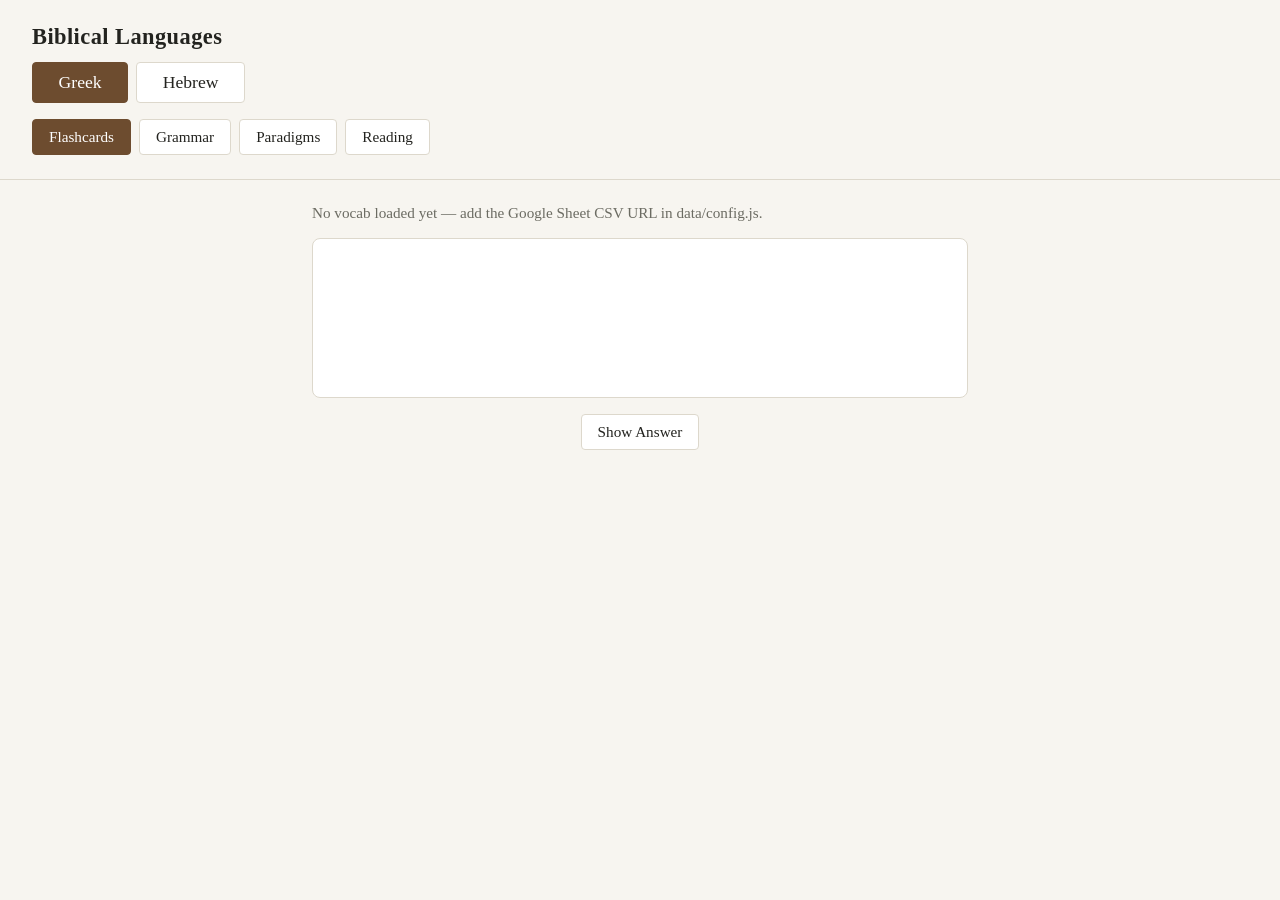
<file: index.html>
<!doctype html>
<html lang="en">
<head>
<meta charset="utf-8">
<meta name="viewport" content="width=device-width, initial-scale=1">
<title>Biblical Languages</title>
<link rel="stylesheet" href="css/style.css?v=2026-10-04">
</head>
<body>
<header>
  <h1>Biblical Languages</h1>
  <nav id="lang-nav" class="lang-switch">
    <button data-lang="greek" class="lang-btn active">Greek</button>
    <button data-lang="hebrew" class="lang-btn">Hebrew</button>
  </nav>
  <nav id="main-nav">
    <button data-view="flashcards" class="nav-btn active">Flashcards</button>
    <button data-view="grammar" class="nav-btn">Grammar</button>
    <button data-view="paradigms" class="nav-btn">Paradigms</button>
    <button data-view="reading" class="nav-btn">Reading</button>
  </nav>
</header>

<main>
  <section id="view-flashcards" class="view active">
    <div id="flashcard-status" class="status-line"></div>
    <div id="flashcard-area">
      <div id="card" class="card">
        <div id="card-front" class="card-face"></div>
        <div id="card-back" class="card-face hidden"></div>
      </div>
      <div id="card-controls">
        <button id="show-answer-btn">Show Answer</button>
        <div id="grade-controls" class="hidden">
          <button data-grade="again">Again</button>
          <button data-grade="hard">Hard</button>
          <button data-grade="good">Good</button>
          <button data-grade="easy">Easy</button>
        </div>
      </div>
    </div>
  </section>

  <section id="view-grammar" class="view">
    <div id="grammar-content" class="topic-viewer-content"></div>
    <div class="topic-controls">
      <button id="grammar-next-btn">Show Another</button>
    </div>
  </section>

  <section id="view-paradigms" class="view">
    <div id="paradigms-content" class="topic-viewer-content"></div>
    <div class="topic-controls">
      <button id="paradigms-next-btn">Show Another</button>
    </div>
  </section>

  <section id="view-reading" class="view">
    <div id="reading-status" class="status-line"></div>
    <div id="reading-passage"></div>
    <div id="reading-controls">
      <button id="mark-read-btn">Mark as Read &amp; Continue</button>
    </div>
  </section>
</main>

<script type="module" src="js/app.js?v=2026-10-04"></script>
</body>
</html>
</file>
<file: css/style.css>
/* SBL Greek/Hebrew biblical fonts (Society of Biblical Literature,
   free for personal/non-commercial use: sbl-site.org/resources/fonts/).
   unicode-range scopes each font to its script's codepoints, so the
   browser auto-selects the right font per character -- Greek and Hebrew
   text anywhere in the app renders in the SBL fonts with no extra
   markup, while English text keeps falling back to the base serif. */
@font-face {
  font-family: "SBL Greek";
  src: url("fonts/SBL_grk.ttf") format("truetype");
  /* Greek and Coptic + Greek Extended (polytonic/NT diacritics) */
  unicode-range: U+0370-03FF, U+1F00-1FFF;
}

@font-face {
  font-family: "SBL Hebrew";
  src: url("fonts/SBL_Hbrw.ttf") format("truetype");
  /* Hebrew block, incl. cantillation marks/points */
  unicode-range: U+0590-05FF;
}

:root {
  --bg: #f7f5f0;
  --ink: #23231f;
  --muted: #6b6b62;
  --accent: #6d4c2f;
  --card-bg: #ffffff;
  --border: #ddd8cc;
}

* { box-sizing: border-box; }

body {
  margin: 0;
  font-family: "SBL Greek", "SBL Hebrew", Georgia, "Times New Roman", serif;
  background: var(--bg);
  color: var(--ink);
}

header {
  padding: 1.5rem 2rem 0.5rem;
  border-bottom: 1px solid var(--border);
}

h1 {
  margin: 0 0 0.75rem;
  font-size: 1.4rem;
  letter-spacing: 0.02em;
}

#main-nav, .lang-switch {
  display: flex;
  gap: 0.5rem;
  margin-bottom: 1rem;
}

.nav-btn, .lang-btn, #card-controls button, #reading-controls button, .topic-controls button {
  font-family: inherit;
  font-size: 0.95rem;
  padding: 0.5rem 1rem;
  border: 1px solid var(--border);
  background: var(--card-bg);
  color: var(--ink);
  border-radius: 4px;
  cursor: pointer;
}

.lang-switch .lang-btn {
  font-size: 1.1rem;
  padding: 0.55rem 1.6rem;
}

.nav-btn.active, .lang-btn.active {
  background: var(--accent);
  color: #fff;
  border-color: var(--accent);
}

main {
  padding: 1.5rem 2rem 3rem;
  max-width: 720px;
  margin: 0 auto;
}

.view { display: none; }
.view.active { display: block; }

.hidden { display: none; }

.status-line {
  color: var(--muted);
  margin-bottom: 1rem;
  font-size: 0.95rem;
}

.card {
  background: var(--card-bg);
  border: 1px solid var(--border);
  border-radius: 8px;
  min-height: 160px;
  display: flex;
  flex-direction: column;
  gap: 1rem;
  align-items: center;
  justify-content: center;
  padding: 2rem;
  text-align: center;
}

.card-face { font-size: 1.6rem; white-space: pre-line; }
.card-face.hidden { display: none; }

#card-controls {
  margin-top: 1rem;
  display: flex;
  gap: 0.5rem;
  justify-content: center;
}

#grade-controls { display: flex; gap: 0.5rem; }
#grade-controls.hidden { display: none; }

.topic-viewer-content {
  line-height: 1.6;
  min-height: 120px;
  background: var(--card-bg);
  border: 1px solid var(--border);
  border-radius: 8px;
  padding: 1.5rem;
}

.topic-viewer-content .source {
  color: var(--muted);
  font-size: 0.9rem;
  margin-top: -0.5rem;
}

.topic-viewer-content blockquote {
  margin: 0;
  padding-left: 1rem;
  border-left: 3px solid var(--border);
}

.topic-controls {
  margin-top: 1rem;
  text-align: center;
}

#reading-passage {
  background: var(--card-bg);
  border: 1px solid var(--border);
  border-radius: 8px;
  padding: 1.5rem;
  font-size: 1.4rem;
  line-height: 2;
  min-height: 120px;
}

#reading-passage .chapter-head {
  margin: 0 0 0.75rem;
  font-size: 1.1rem;
}

#reading-passage p {
  margin: 0 0 1rem;
}

#reading-passage .vnum {
  font-size: 0.6em;
  font-weight: bold;
  margin-right: 0.25em;
}

#reading-controls {
  margin-top: 1rem;
}

.empty-note {
  color: var(--muted);
  font-style: italic;
  font-size: 1rem;
}

@media (max-width: 640px) {
  main {
    padding: 1.25rem 1rem 2rem;
  }
}

/* Tables inside grammar/paradigm entries */
.topic-viewer-content table {
  border-collapse: collapse;
  margin: 1rem 0;
  width: 100%;
}
.topic-viewer-content th,
.topic-viewer-content td {
  border: none;
  padding: 0.4rem 1.2rem 0.4rem 0;
  text-align: left;
}
.topic-viewer-content th {
  font-weight: 600;
}

/* Word-by-word parsing (Reading tab) */
.pw.parsed {
  border-bottom: 1px dotted var(--accent);
  cursor: pointer;
}
.pw.parsed:hover, .pw.active {
  background: rgba(109, 76, 47, 0.15);
}
.parse-popup {
  position: fixed;
  z-index: 50;
  right: 1.5rem;
  bottom: 1.5rem;
  width: 20rem;
  max-width: calc(100vw - 2rem);
  background: var(--card-bg);
  border: 1px solid var(--accent);
  border-radius: 8px;
  padding: 1rem 1.1rem;
  box-shadow: 0 4px 18px rgba(0, 0, 0, 0.18);
  font-size: 1rem;
  line-height: 1.4;
}
.pp-close {
  position: absolute; top: 0.3rem; right: 0.5rem;
  border: none; background: none; font-size: 1.4rem; color: var(--muted); cursor: pointer;
}
.pp-head { display: flex; align-items: baseline; gap: 0.75rem; margin-bottom: 0.6rem; padding-right: 1.5rem; }
.pp-word { font-size: 1.5rem; }
.pp-type { color: var(--muted); font-size: 0.85rem; text-transform: uppercase; letter-spacing: 0.04em; }
.pp-row { display: flex; gap: 0.75rem; padding: 0.15rem 0; }
.pp-label { flex: 0 0 6.5rem; color: var(--muted); font-size: 0.9rem; }
.pp-warn { margin-top: 0.6rem; color: #9a3412; font-size: 0.85rem; }
@media (max-width: 640px) {
  .parse-popup {
    left: 0; right: 0; bottom: 0; width: auto; max-width: none;
    border-radius: 12px 12px 0 0; padding-bottom: 1.5rem;
  }
}
</file>
